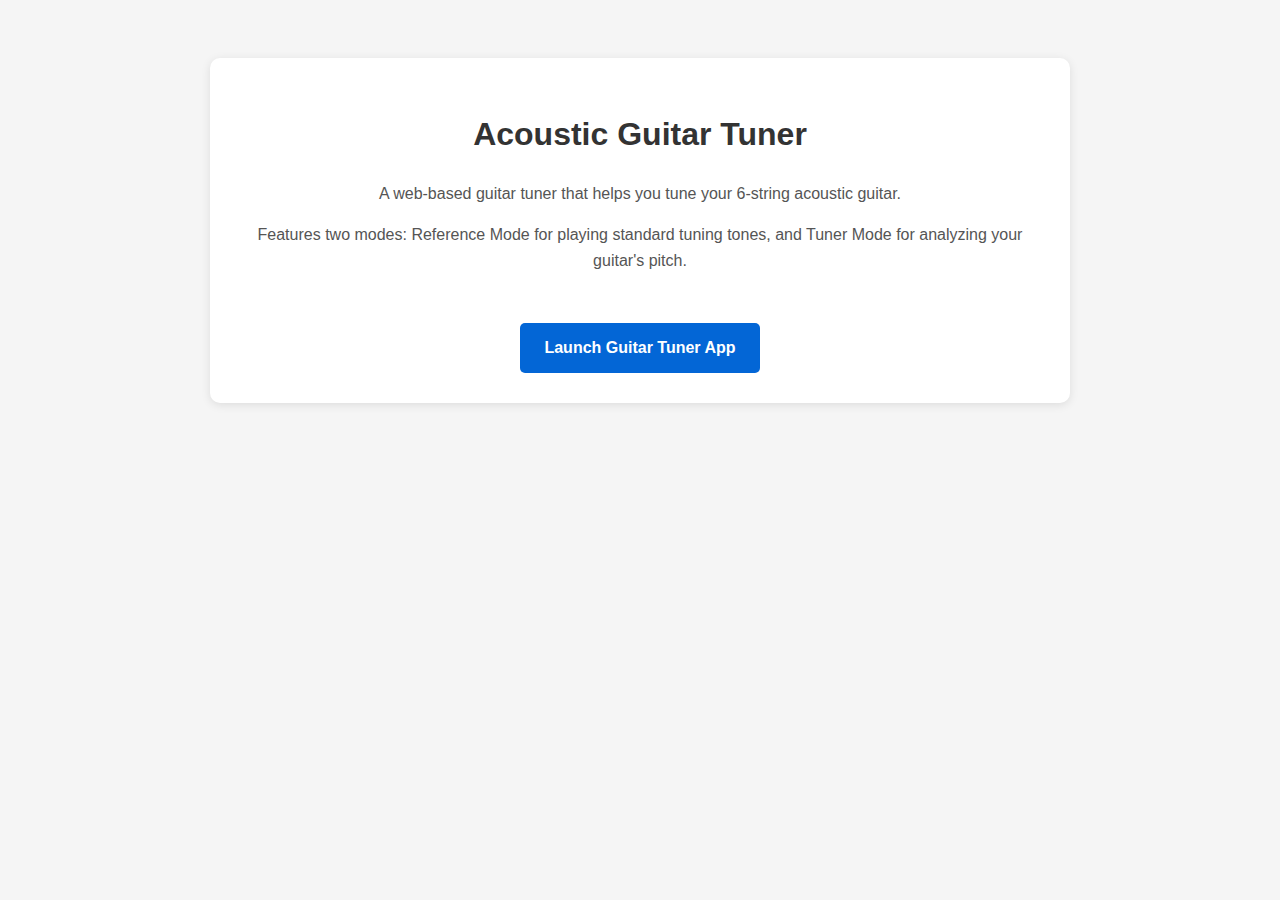
<file: index.html>
<!DOCTYPE html>
<html lang="en">
<head>
    <meta charset="UTF-8">
    <meta name="viewport" content="width=device-width, initial-scale=1.0">
    <title>Guitar Tuner</title>
    <!-- Direct link with no redirect -->
    <style>
        body {
            font-family: Arial, sans-serif;
            text-align: center;
            padding: 50px;
            line-height: 1.6;
            background-color: #f5f5f5;
        }
        .container {
            max-width: 800px;
            margin: 0 auto;
            background-color: white;
            padding: 30px;
            border-radius: 10px;
            box-shadow: 0 2px 10px rgba(0,0,0,0.1);
        }
        h1 {
            color: #333;
            margin-bottom: 20px;
        }
        .button {
            display: inline-block;
            background-color: #0366d6;
            color: white;
            padding: 12px 24px;
            border-radius: 5px;
            text-decoration: none;
            font-weight: bold;
            margin-top: 20px;
            transition: background-color 0.3s;
        }
        .button:hover {
            background-color: #024ea7;
        }
        .description {
            margin-bottom: 30px;
            color: #555;
        }
    </style>
</head>
<body>
    <div class="container">
        <h1>Acoustic Guitar Tuner</h1>
        <div class="description">
            <p>A web-based guitar tuner that helps you tune your 6-string acoustic guitar.</p>
            <p>Features two modes: Reference Mode for playing standard tuning tones, and Tuner Mode for analyzing your guitar's pitch.</p>
        </div>
        <a href="static/index.html" class="button">Launch Guitar Tuner App</a>
    </div>
</body>
</html>
</file>
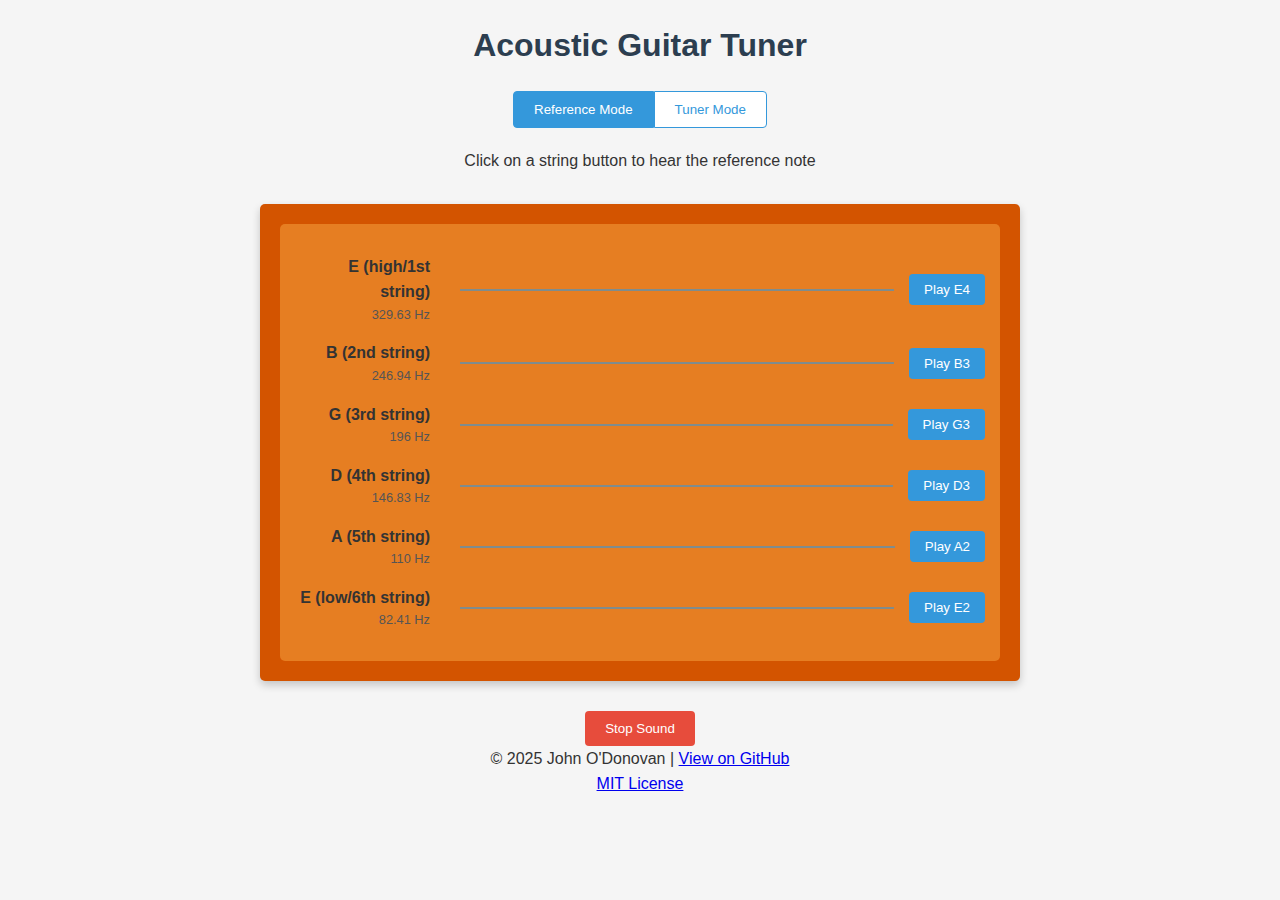
<file: static/index.html>
<!DOCTYPE html>
<html lang="en">
<head>
    <meta charset="UTF-8">
    <meta name="viewport" content="width=device-width, initial-scale=1.0">
    <title>Guitar Tuner</title>
    <link rel="stylesheet" href="css/style.css">
    <!-- Add a meta description for search engines -->
    <meta name="description" content="A web-based guitar tuner application that helps you tune your acoustic guitar.">
</head>
<body>
    <div class="container">
        <h1>Acoustic Guitar Tuner</h1>
        
        <div class="mode-switch">
            <button id="reference-mode-btn" class="mode-btn active">Reference Mode</button>
            <button id="tuner-mode-btn" class="mode-btn">Tuner Mode</button>
        </div>
        
        <div id="reference-mode" class="mode-container active">
            <p>Click on a string button to hear the reference note</p>
            
            <div class="guitar">
                <div class="guitar-neck">
                    <!-- E4 string -->
                    <div class="string-container">
                        <div class="string-info">
                            <span>E (high/1st string)</span>
                            <span class="frequency">329.63 Hz</span>
                        </div>
                        <div class="string"></div>
                        <button class="tune-button" data-note="E4">
                            Play E4
                        </button>
                    </div>
                    <!-- B3 string -->
                    <div class="string-container">
                        <div class="string-info">
                            <span>B (2nd string)</span>
                            <span class="frequency">246.94 Hz</span>
                        </div>
                        <div class="string"></div>
                        <button class="tune-button" data-note="B3">
                            Play B3
                        </button>
                    </div>
                    <!-- G3 string -->
                    <div class="string-container">
                        <div class="string-info">
                            <span>G (3rd string)</span>
                            <span class="frequency">196 Hz</span>
                        </div>
                        <div class="string"></div>
                        <button class="tune-button" data-note="G3">
                            Play G3
                        </button>
                    </div>
                    <!-- D3 string -->
                    <div class="string-container">
                        <div class="string-info">
                            <span>D (4th string)</span>
                            <span class="frequency">146.83 Hz</span>
                        </div>
                        <div class="string"></div>
                        <button class="tune-button" data-note="D3">
                            Play D3
                        </button>
                    </div>
                    <!-- A2 string -->
                    <div class="string-container">
                        <div class="string-info">
                            <span>A (5th string)</span>
                            <span class="frequency">110 Hz</span>
                        </div>
                        <div class="string"></div>
                        <button class="tune-button" data-note="A2">
                            Play A2
                        </button>
                    </div>
                    <!-- E2 string -->
                    <div class="string-container">
                        <div class="string-info">
                            <span>E (low/6th string)</span>
                            <span class="frequency">82.41 Hz</span>
                        </div>
                        <div class="string"></div>
                        <button class="tune-button" data-note="E2">
                            Play E2
                        </button>
                    </div>
                </div>
            </div>
            
            <div class="controls">
                <button id="stop-button">Stop Sound</button>
            </div>
        </div>
        
        <div id="tuner-mode" class="mode-container">
            <p>Play a note on your guitar to tune it</p>
            
            <div class="tuner-display">
                <div class="tuner-info">
                    <div class="detected-note">--</div>
                    <div class="detected-freq">0 Hz</div>
                </div>
                
                <div class="tuner-gauge">
                    <div class="gauge-scale">
                        <div class="gauge-marks">
                            <div class="mark-low"></div>
                            <div class="mark-center"></div>
                            <div class="mark-high"></div>
                        </div>
                        <div class="gauge-needle"></div>
                    </div>
                    <div class="cent-value">0 cents</div>
                </div>
                
                <div class="closest-note">
                    <div>Closest String: <span id="closest-string">--</span></div>
                    <div>Target Note: <span id="target-note">--</span></div>
                </div>
                
                <div class="audio-visualizer">
                    <canvas id="waveform-canvas" width="600" height="100"></canvas>
                </div>
            </div>
            
            <div class="mic-controls">
                <button id="start-mic-btn" class="primary-btn">Start Microphone</button>
                <button id="stop-mic-btn" class="primary-btn" disabled>Stop Microphone</button>
            </div>
            
            <div class="mic-status">
                <div class="status-label">Microphone Status:</div>
                <div id="mic-status-value" class="status-value">Not started</div>
                <button id="test-audio-btn" class="small-btn">Test Audio System</button>
            </div>
            
            <div class="troubleshooting-panel">
                <h3>Troubleshooting</h3>
                <ul>
                    <li>Make sure your microphone is connected and working properly</li>
                    <li>Ensure you've granted microphone permission to this site</li>
                    <li>Try using Google Chrome for better microphone support</li>
                    <li>Play your guitar string loudly and close to the microphone</li>
                    <li>Check if your browser extensions might be interfering</li>
                </ul>
            </div>
        </div>
        
        <footer>
            <p>© 2025 John O'Donovan | <a href="https://github.com/johnodonovan/guitartuner">View on GitHub</a></p>
            <p><a href="https://github.com/johnodonovan/guitartuner/blob/main/LICENSE">MIT License</a></p>
        </footer>
    </div>
    
    <script src="js/tuner.js"></script>
</body>
</html>
</file>
<file: static/css/style.css>
* {
    margin: 0;
    padding: 0;
    box-sizing: border-box;
}

body {
    font-family: 'Arial', sans-serif;
    background-color: #f5f5f5;
    color: #333;
    line-height: 1.6;
}

.container {
    max-width: 800px;
    margin: 0 auto;
    padding: 20px;
    text-align: center;
}

h1 {
    margin-bottom: 20px;
    color: #2c3e50;
}

/* Mode Switch */
.mode-switch {
    display: flex;
    justify-content: center;
    margin-bottom: 20px;
}

.mode-btn {
    padding: 10px 20px;
    border: 1px solid #3498db;
    background-color: white;
    color: #3498db;
    cursor: pointer;
    transition: all 0.3s;
}

.mode-btn:first-child {
    border-radius: 4px 0 0 4px;
}

.mode-btn:last-child {
    border-radius: 0 4px 4px 0;
}

.mode-btn.active {
    background-color: #3498db;
    color: white;
}

.mode-container {
    display: none;
}

.mode-container.active {
    display: block;
}

/* Reference Mode Styles */
.guitar {
    background-color: #d35400;
    border-radius: 5px;
    padding: 20px;
    margin: 30px 0;
    box-shadow: 0 4px 8px rgba(0, 0, 0, 0.2);
}

.guitar-neck {
    background-color: #e67e22;
    border-radius: 5px;
    padding: 15px;
}

.string-container {
    display: flex;
    align-items: center;
    margin: 15px 0;
}

.string-container.active .string {
    background-color: #3498db;
    height: 3px;
    box-shadow: 0 0 10px #3498db;
}

.string-info {
    width: 150px;
    text-align: right;
    padding-right: 15px;
    font-weight: bold;
}

.frequency {
    display: block;
    font-size: 0.8em;
    color: #555;
    font-weight: normal;
}

.string {
    flex-grow: 1;
    height: 2px;
    background-color: #7f8c8d;
    margin: 0 15px;
    transition: all 0.3s;
}

.tune-button {
    padding: 8px 15px;
    background-color: #3498db;
    color: white;
    border: none;
    border-radius: 4px;
    cursor: pointer;
    transition: background-color 0.3s;
}

.tune-button:hover {
    background-color: #2980b9;
}

.controls {
    margin-top: 20px;
}

#stop-button, .primary-btn {
    padding: 10px 20px;
    background-color: #e74c3c;
    color: white;
    border: none;
    border-radius: 4px;
    cursor: pointer;
    transition: background-color 0.3s;
}

#stop-button:hover, .primary-btn:hover {
    background-color: #c0392b;
}

/* Tuner Mode Styles */
.tuner-display {
    background-color: #2c3e50;
    color: white;
    border-radius: 5px;
    padding: 20px;
    margin: 30px 0;
    box-shadow: 0 4px 8px rgba(0, 0, 0, 0.2);
}

.tuner-info {
    margin-bottom: 20px;
}

.detected-note {
    font-size: 3em;
    font-weight: bold;
}

.detected-freq {
    font-size: 1.2em;
    color: #bdc3c7;
}

.tuner-gauge {
    display: flex;
    flex-direction: column;
    align-items: center;
    margin: 30px 0;
}

.gauge-scale {
    width: 80%;
    height: 60px;
    position: relative;
    background-color: #34495e;
    border-radius: 30px;
    margin-bottom: 10px;
}

.gauge-marks {
    display: flex;
    justify-content: space-between;
    align-items: center;
    position: absolute;
    top: 0;
    left: 5%;
    right: 5%;
    height: 100%;
}

.mark-low, .mark-center, .mark-high {
    width: 2px;
    height: 20px;
    background-color: #7f8c8d;
}

.mark-center {
    height: 30px;
    background-color: #2ecc71;
}

.gauge-needle {
    position: absolute;
    top: 5px;
    left: 50%;
    height: 50px;
    width: 3px;
    background-color: #e74c3c;
    transform: translateX(-50%);
    transition: left 0.3s;
    transform-origin: center bottom;
}

.cent-value {
    font-size: 1.2em;
    font-weight: bold;
}

.closest-note {
    margin-top: 20px;
    font-size: 1.1em;
}

.mic-controls {
    margin-top: 20px;
    display: flex;
    justify-content: center;
    gap: 10px;
}

#start-mic-btn {
    background-color: #2ecc71;
}

#start-mic-btn:hover {
    background-color: #27ae60;
}

#stop-mic-btn {
    background-color: #e74c3c;
}

#stop-mic-btn:hover {
    background-color: #c0392b;
}

button:disabled {
    background-color: #95a5a6;
    cursor: not-allowed;
}

button:disabled:hover {
    background-color: #95a5a6;
}

/* Audio Visualizer */
.audio-visualizer {
    margin: 20px 0;
    display: flex;
    justify-content: center;
}

#waveform-canvas {
    width: 100%;
    max-width: 600px;
    height: 100px;
    background-color: #34495e;
    border-radius: 4px;
    box-shadow: inset 0 0 10px rgba(0, 0, 0, 0.3);
}

/* Microphone Status */
.mic-status {
    margin: 15px 0;
    padding: 10px;
    background-color: #ecf0f1;
    border-radius: 4px;
    display: flex;
    flex-wrap: wrap;
    align-items: center;
    justify-content: center;
    gap: 10px;
}

.status-label {
    font-weight: bold;
}

.status-value {
    padding: 5px 10px;
    background-color: #34495e;
    color: white;
    border-radius: 4px;
}

.small-btn {
    padding: 5px 10px;
    background-color: #3498db;
    color: white;
    border: none;
    border-radius: 4px;
    cursor: pointer;
    font-size: 0.8em;
}

.small-btn:hover {
    background-color: #2980b9;
}

/* Troubleshooting Panel */
.troubleshooting-panel {
    margin: 20px 0;
    padding: 15px;
    background-color: #f8f9fa;
    border-radius: 4px;
    border-left: 4px solid #3498db;
    text-align: left;
}

.troubleshooting-panel h3 {
    margin-bottom: 10px;
    color: #2980b9;
}

.troubleshooting-panel ul {
    padding-left: 20px;
}

.troubleshooting-panel li {
    margin-bottom: 5px;
}
</file>
